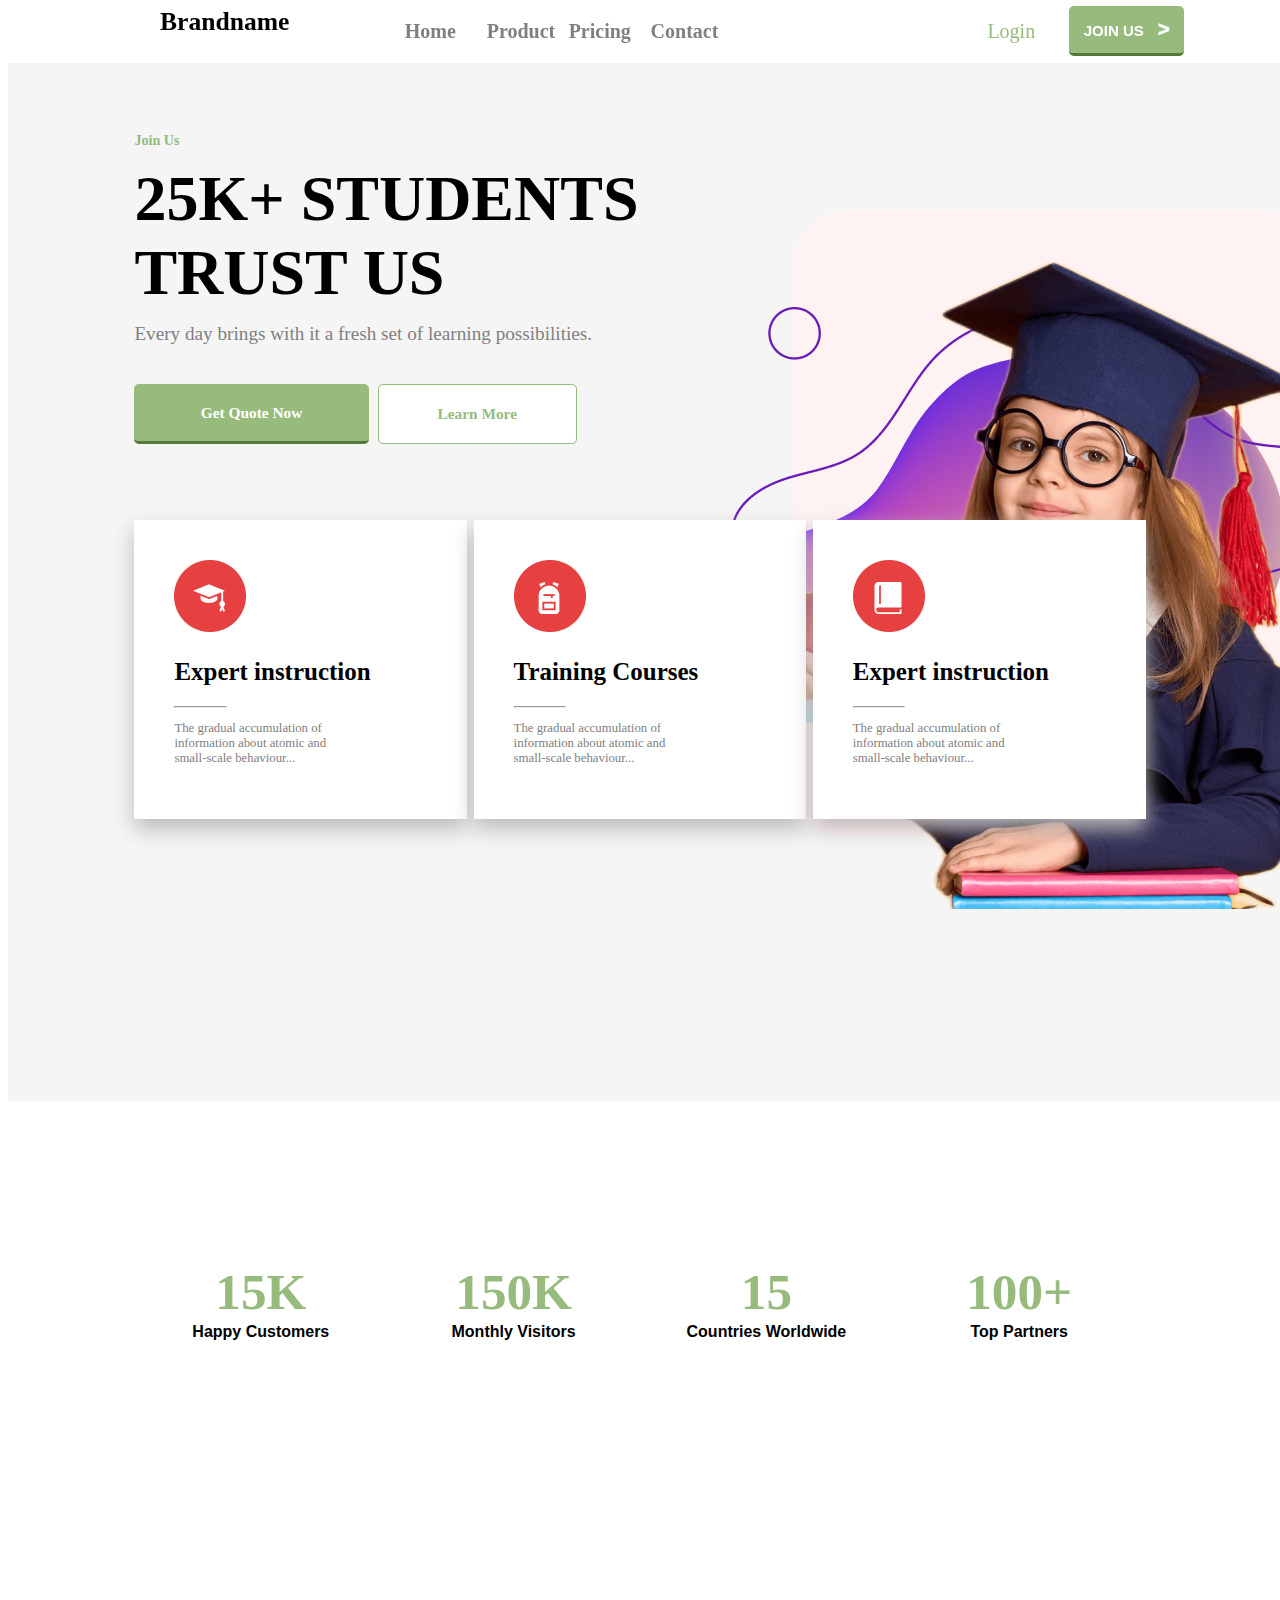
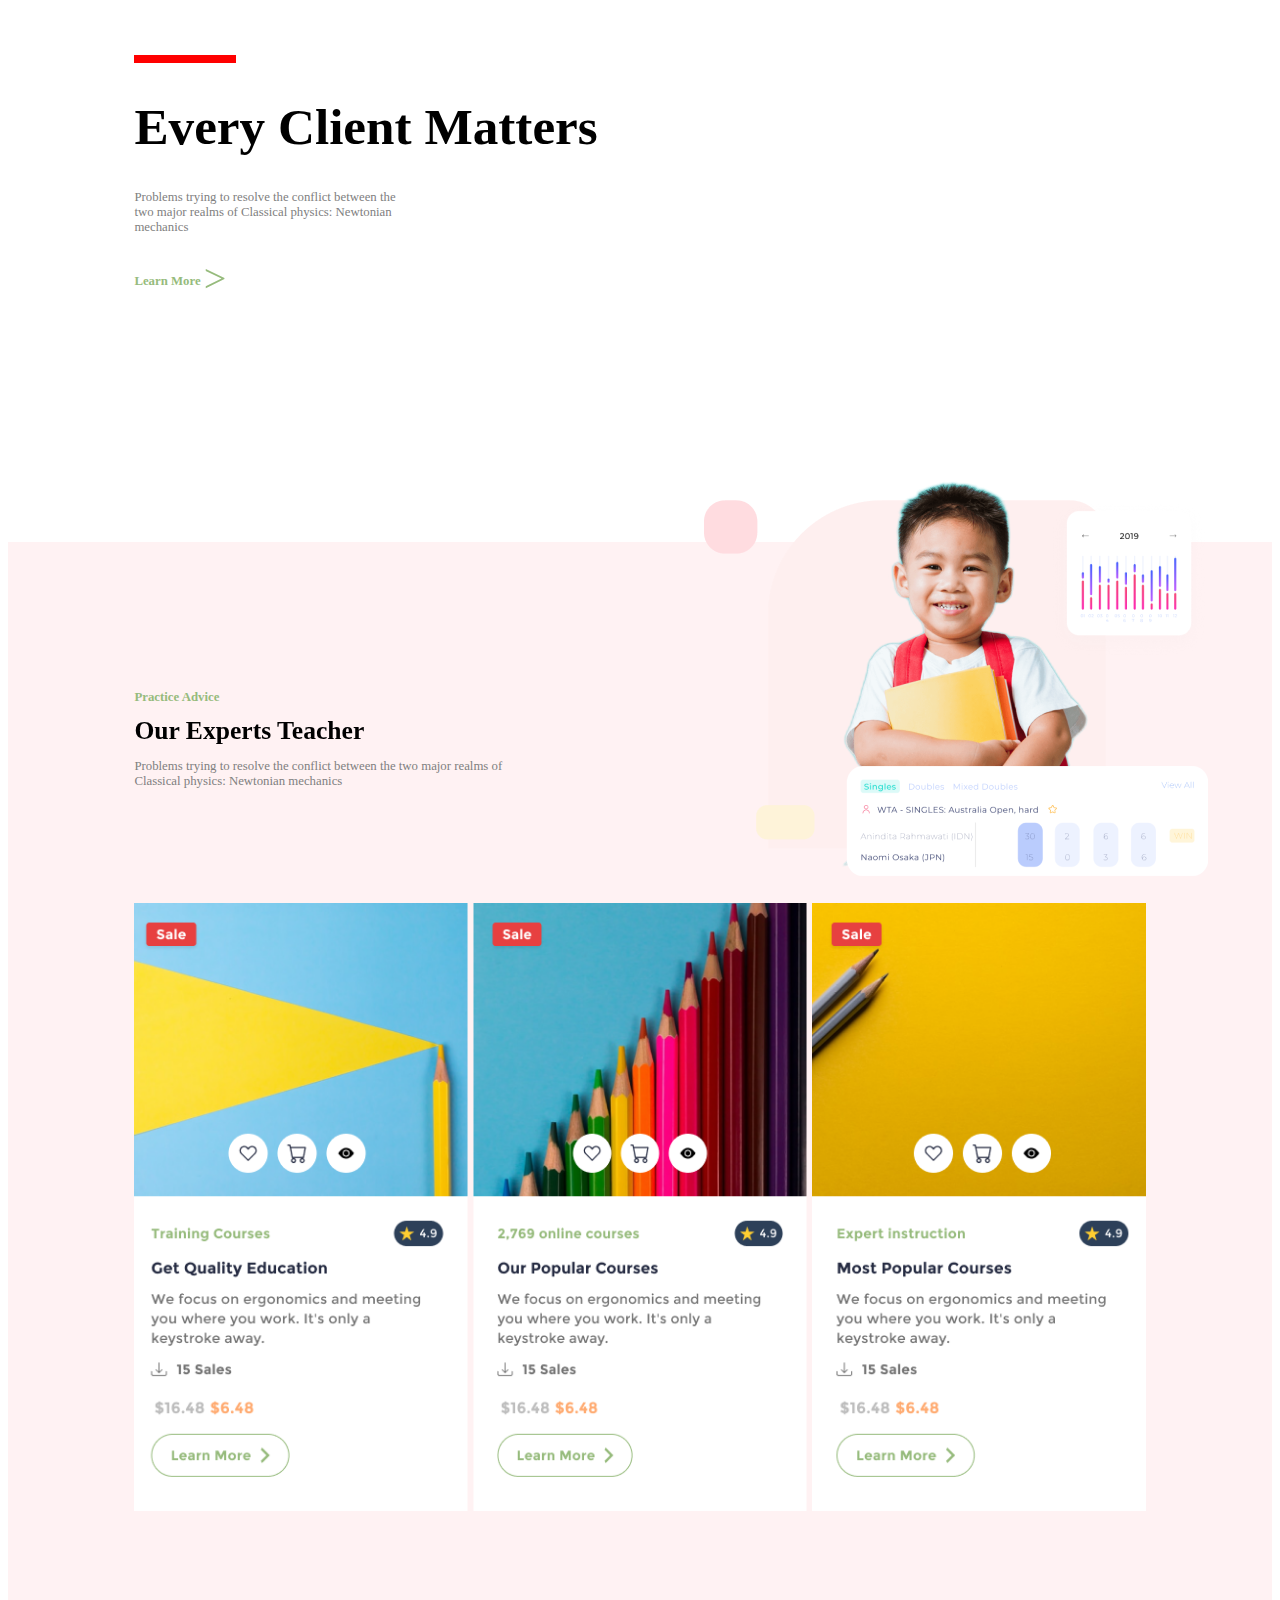
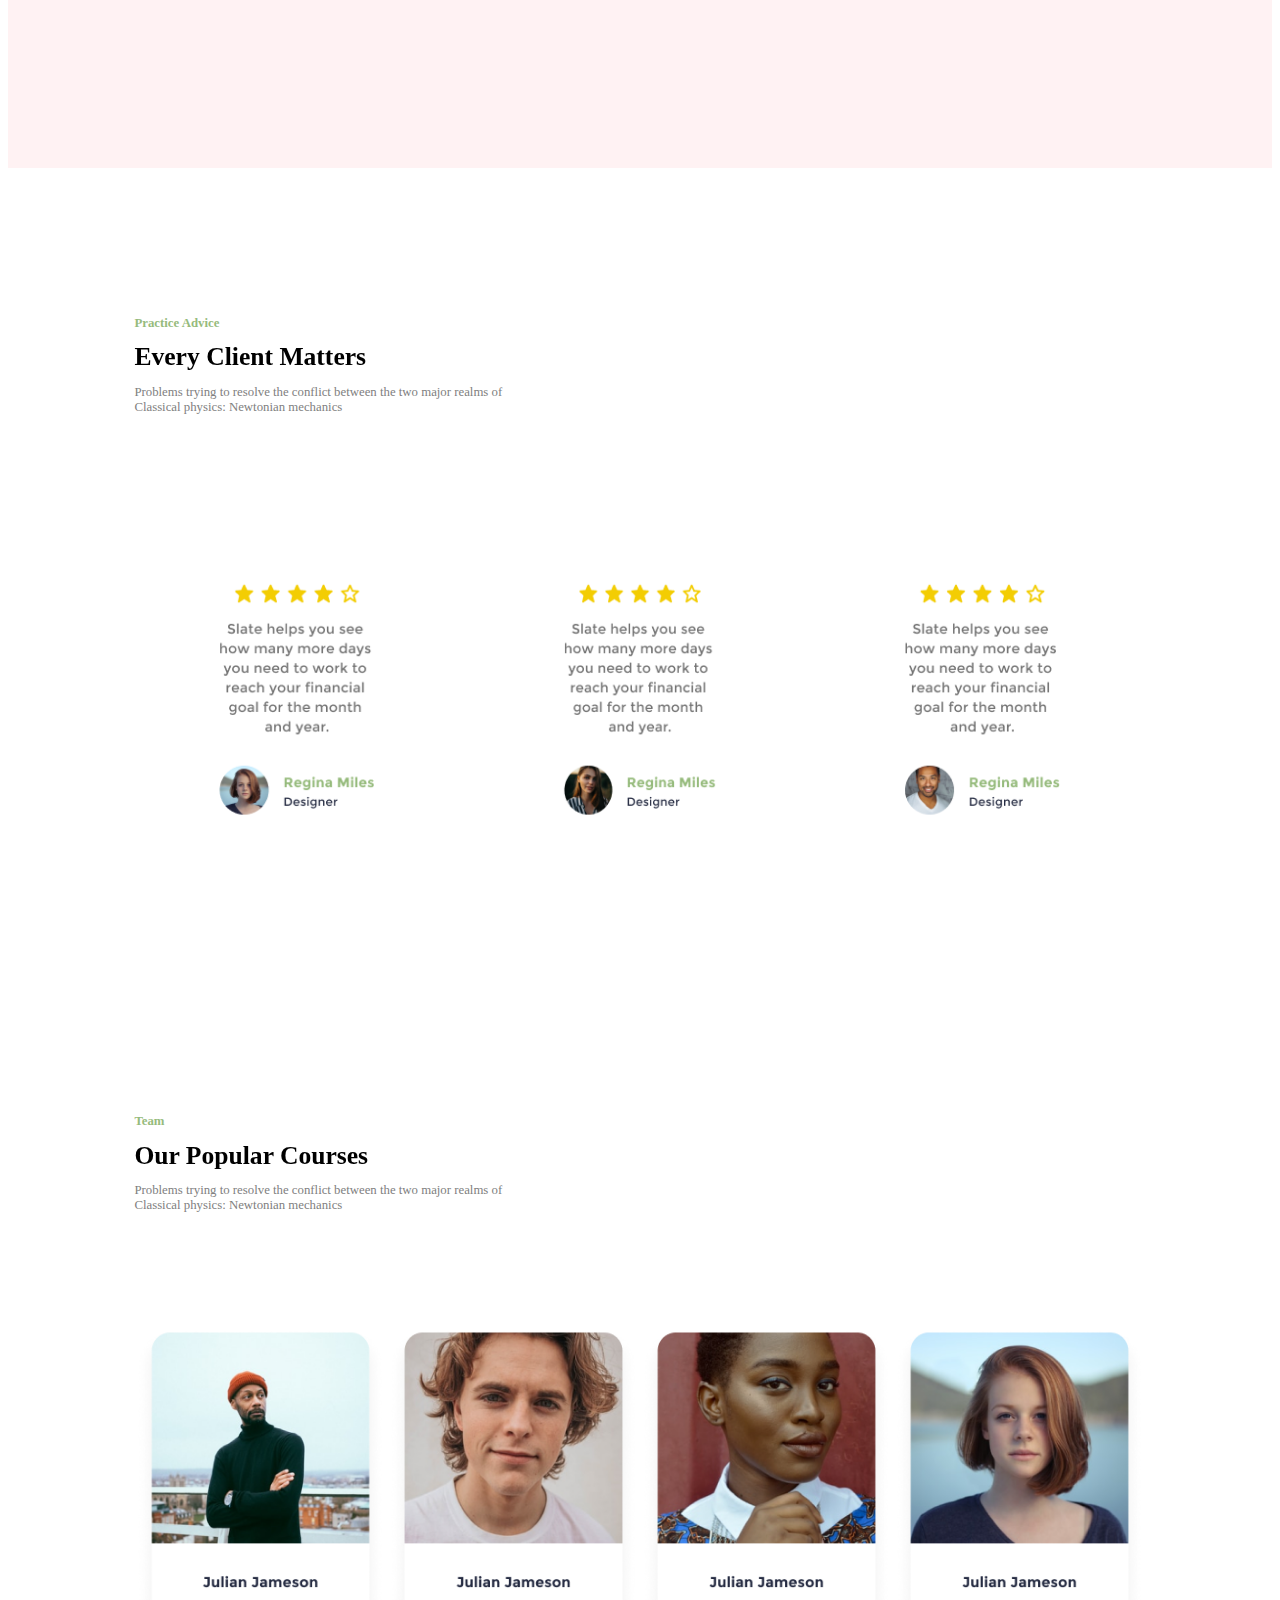
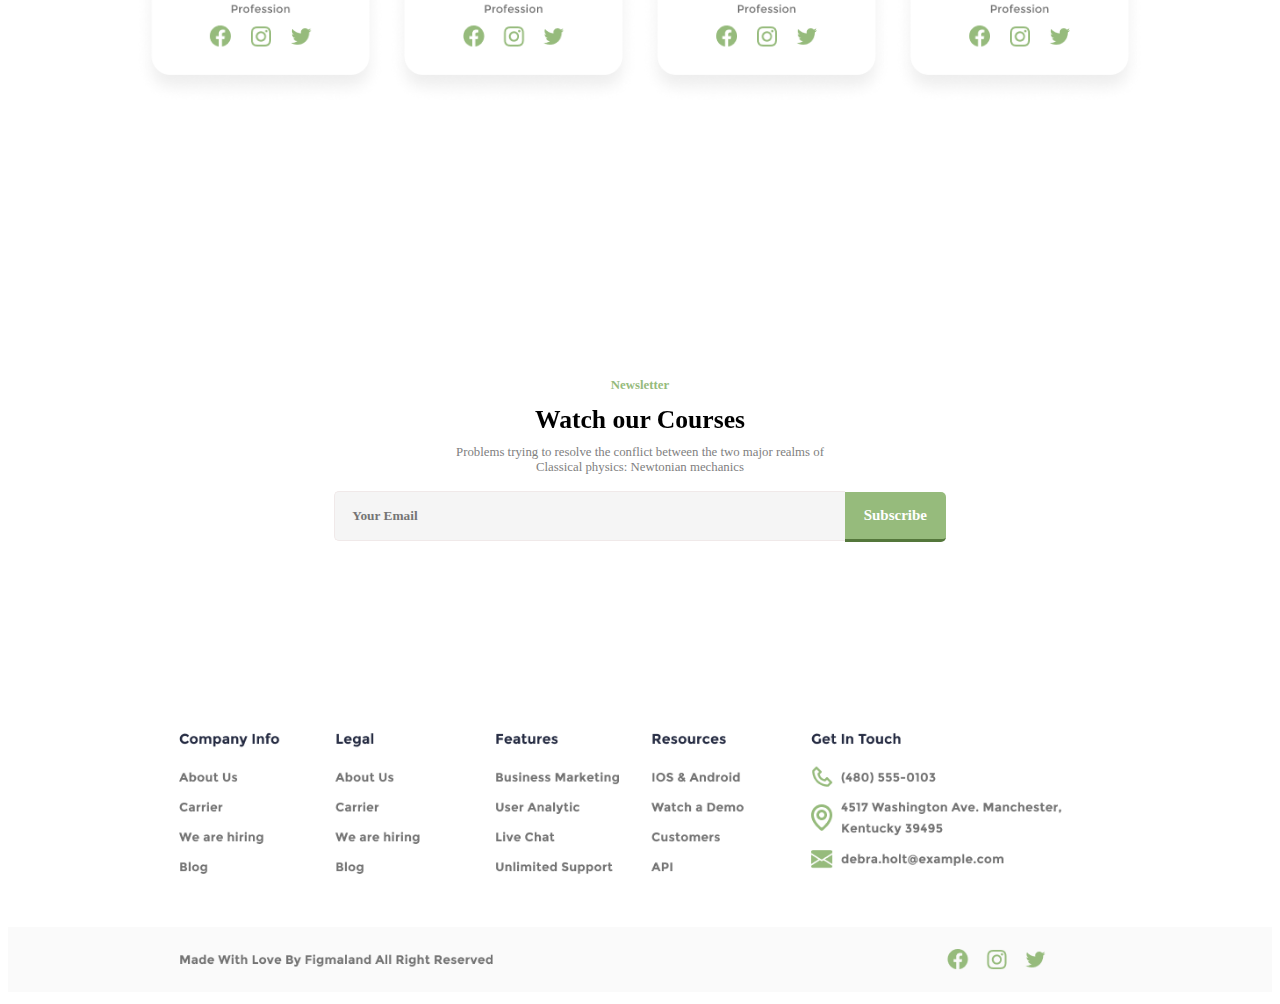
<file: website/index.html>
<!DOCTYPE html>
<html lang="en">
<head>
    <meta charset="UTF-8">
    <meta http-equiv="X-UA-Compatible" content="IE=edge">
    <meta name="viewport" content="width=device-width, initial-scale=1.0">
    <title>Brandname</title>
    <link rel="stylesheet" href="./style.css">
</head>
<body>
    <header>
        <h1 id="hh">Brandname</h1>
        <nav class="hnav">
            <ul id="hul1">
                <li class="hli"><a id="linkz" href="">Home</a></li>
                <li class="hli"><a id="linkz" href="">Product</a></li>
                <li class="hli"><a id="linkz" href="">Pricing</a></li>
                <li class="hli"><a id="linkz" href="">Contact</a></li>
            </ul>
            <ul id="hul2">
                <li id="a" class="hli"><a id="link" href="">Login</a></li>
                <li id="uli" class="hli"><button id="hbtn"><a class="a" href="">JOIN US <span class="ulspan">></span></a></button></li>
            </ul>
        </nav>
    </header>
    <section class="section1">
        <a class="s1l1" href="">Join Us</a>
        <h1 class="s1h1">25K+ STUDENTS TRUST US</h1>
        <p class="s1p1">Every day brings with it a fresh set of learning possibilities.</p>
        <p class="s1p2"><button class="s1b1"><a class="s1l2" href="">Get Quote Now</a></button> <button class="s1b2"><a class="s1l3" href="">Learn More</a></button></p>
        <img class="s1img1" src="./website images/backgroud for image.png" alt="">
        <img class="s1img2" src="./website images/gradient mesh.png" alt="">
        <img class="s1img3" src="./website images/gradient mesh stroke.png" alt="">
        <img class="s1img4" src="./website images/gradient circle.png" alt="">
        <img class="s1img5" src="./website images/backgrounnd image.png" alt="">
        <article class="s1a1">
            <div class="div1">
                <img src="./website images/circle sec-.png" alt="">
                <h2>Expert instruction</h2>
                <hr class="s1hr">
                <p class="s1pp">The gradual accumulation of information about atomic and small-scale behaviour...</p>
            </div>
            <div class="div1">
                <img src="./website images/circle sec-(1).png" alt="">
                <h2>Training Courses</h2>
                <hr class="s1hr">
                <p class="s1pp">The gradual accumulation of information about atomic and small-scale behaviour...</p>
            </div>
            <div class="div1">
                <img src="./website images/circle sec-(2).png" alt="">
                <h2>Expert instruction</h2>
                <hr class="s1hr">
                <p class="s1pp">The gradual accumulation of information about atomic and small-scale behaviour...</p>
            </div>
        </article> 
    </section>
    <section class="section2">
        <span class="s2span">
            <h1 class="s2h1">15K</h1>
            <p class="s2p">Happy Customers</p>
        </span>
        <span class="s2span">
            <h1 class="s2h1">150K</h1>
            <p class="s2p">Monthly Visitors</p>
        </span>
        <span class="s2span">
            <h1 class="s2h1">15</h1>
            <p class="s2p">Countries Worldwide</p>
        </span>
        <span class="s2span">
            <h1 class="s2h1">100+</h1>
            <p class="s2p">Top Partners</p>
        </span>
    </section>
    <section class="section3">
        <hr class="s3hr">
        <h1 style="position: sticky; top: 33px;">Every Client Matters</h1>
        <p class="s3p">Problems trying to resolve the conflict between the two major realms of Classical physics: Newtonian mechanics</p>
        <a class="s3l" href="">Learn More <span class="s3span">></span></a>
        <img class="s3img" src="./website images/section3.png" alt="">
    </section>
    <section class="section4">
        <h5 class="s4h5">Practice Advice</h5>
        <h1 class="s4h1" style="position: sticky; top: 35px;">Our Experts Teacher</h1>
        <p class="s4p">Problems trying to resolve the conflict between the two major realms of Classical physics: Newtonian mechanics</p>
        <article class="s4a">
            <img class="s4img" src="./website images/Product card.png" alt=""><img class="s4img" src="./website images/Product card (2).png" alt=""><img class="s4img" src="./website images/Product card (3).png" alt="">
        </article>
    </section>
    <section class="section5">
        <h5 class="s5h5">Practice Advice</h5>
        <h1 class="s5h1" style="position: sticky; top: 35px;">Every Client Matters</h1>
        <p class="s5p">Problems trying to resolve the conflict between the two major realms of Classical physics: Newtonian mechanics</p>
        <article class="s5a">
            <img class="s5img" src="./website images/Testimonials card.png" alt=""><img class="s5img" src="./website images/Testimonials card (2).png" alt=""><img class="s5img" src="./website images/Testimonials card (3).png" alt="">
        </article>
    </section>
    <section class="section6">
        <h5 class="s6h5">Team</h5>
        <h1 class="s6h1" style="position: sticky; top: 35px;">Our Popular Courses</h1>
        <p class="s6p">Problems trying to resolve the conflict between the two major realms of Classical physics: Newtonian mechanics</p>
        <article class="s6a">
            <img class="s6img" src="./website images/User card.png" alt=""><img class="s6img" src="./website images/User card (2).png" alt=""><img class="s6img" src="./website images/User card (3).png" alt=""><img class="s6img" src="./website images/User card (4).png" alt="">
        </article>
    </section>
    <section class="section7">
        <h5 class="s7h5">Newsletter</h5>
        <h1 class="s7h1" style="position: sticky; top: 35px;">Watch our Courses</h1>
        <p class="s7p">Problems trying to resolve the conflict between the two major realms of Classical physics: Newtonian mechanics</p>
        <p class="s7div">
            <input type="email" class="s7inp" placeholder="Your Email" ><button class="s7b">Subscribe</button>
        </p>
    </section>
    <footer>
        <img class="fimg" src="./website images/div.png" alt="">
        <img class="fimg" src="./website images/div(1).png" alt="">
    </footer>
</body>
</html>
</file>
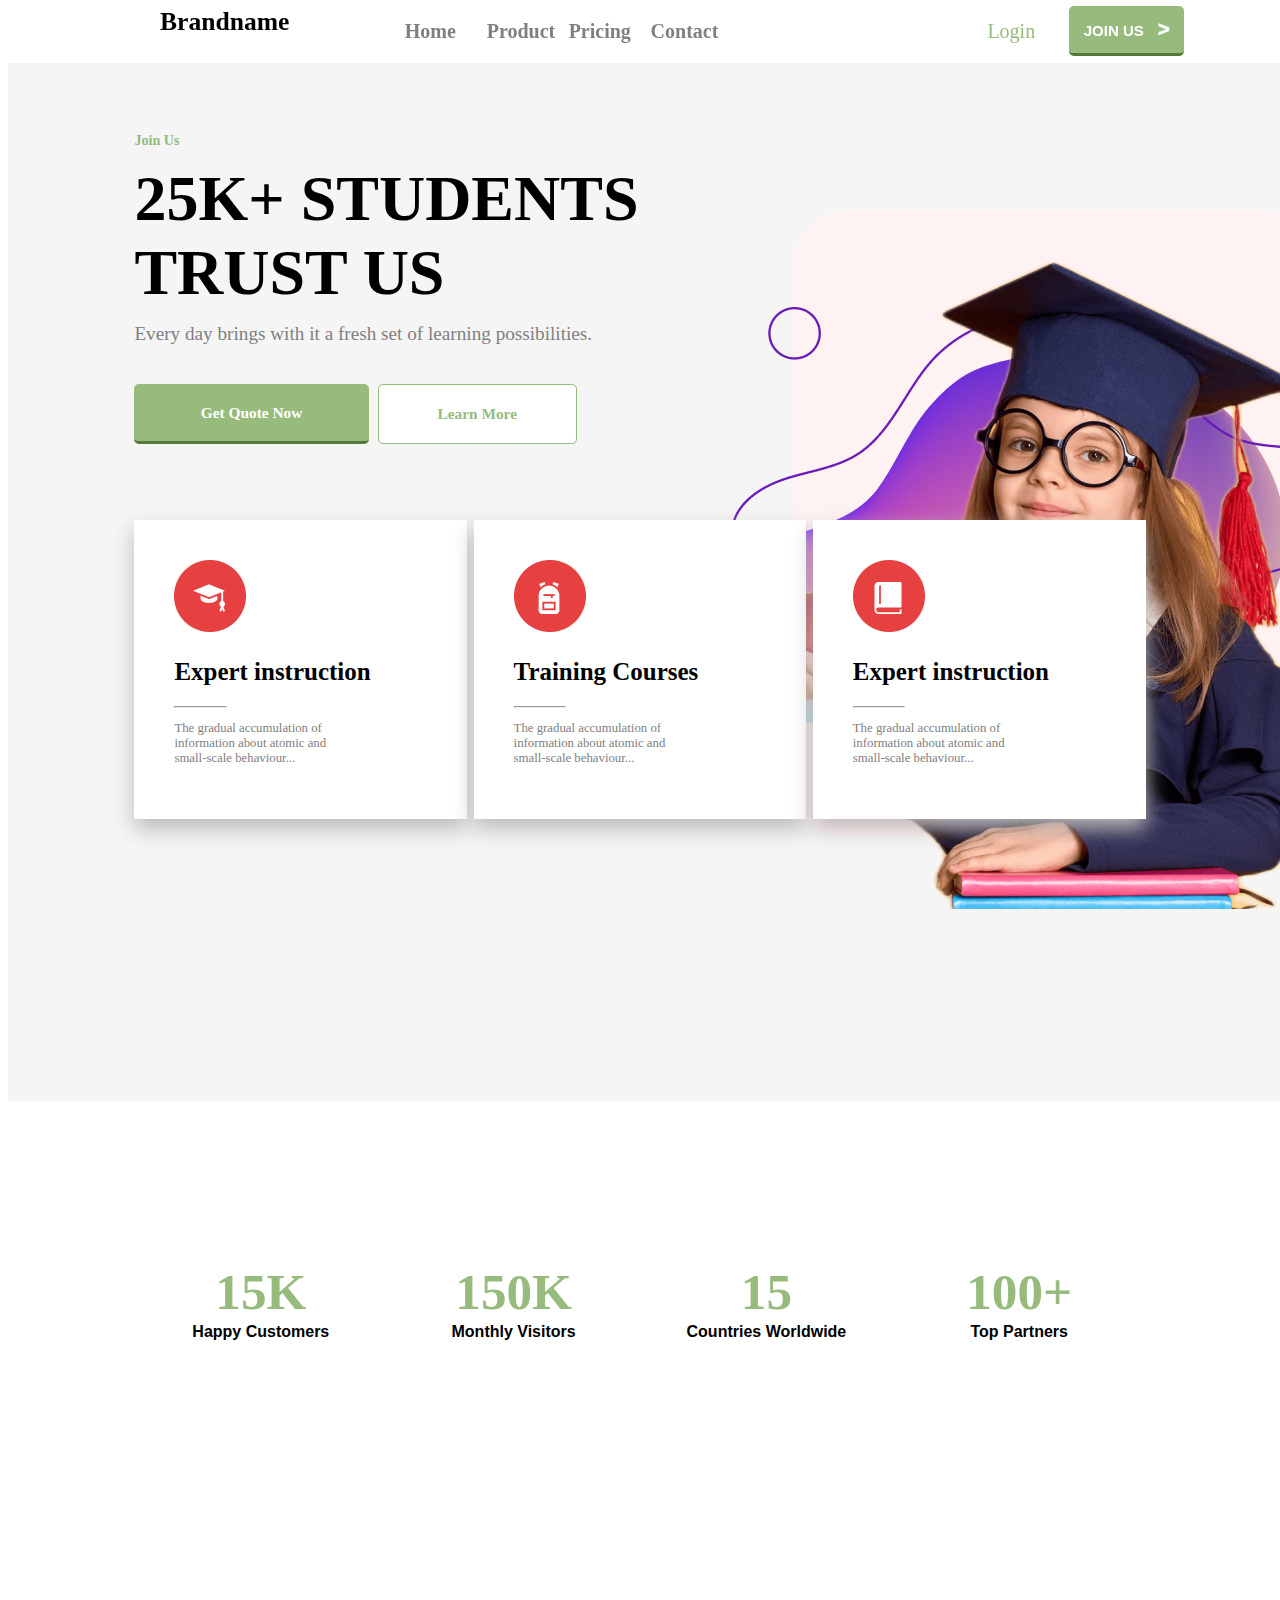
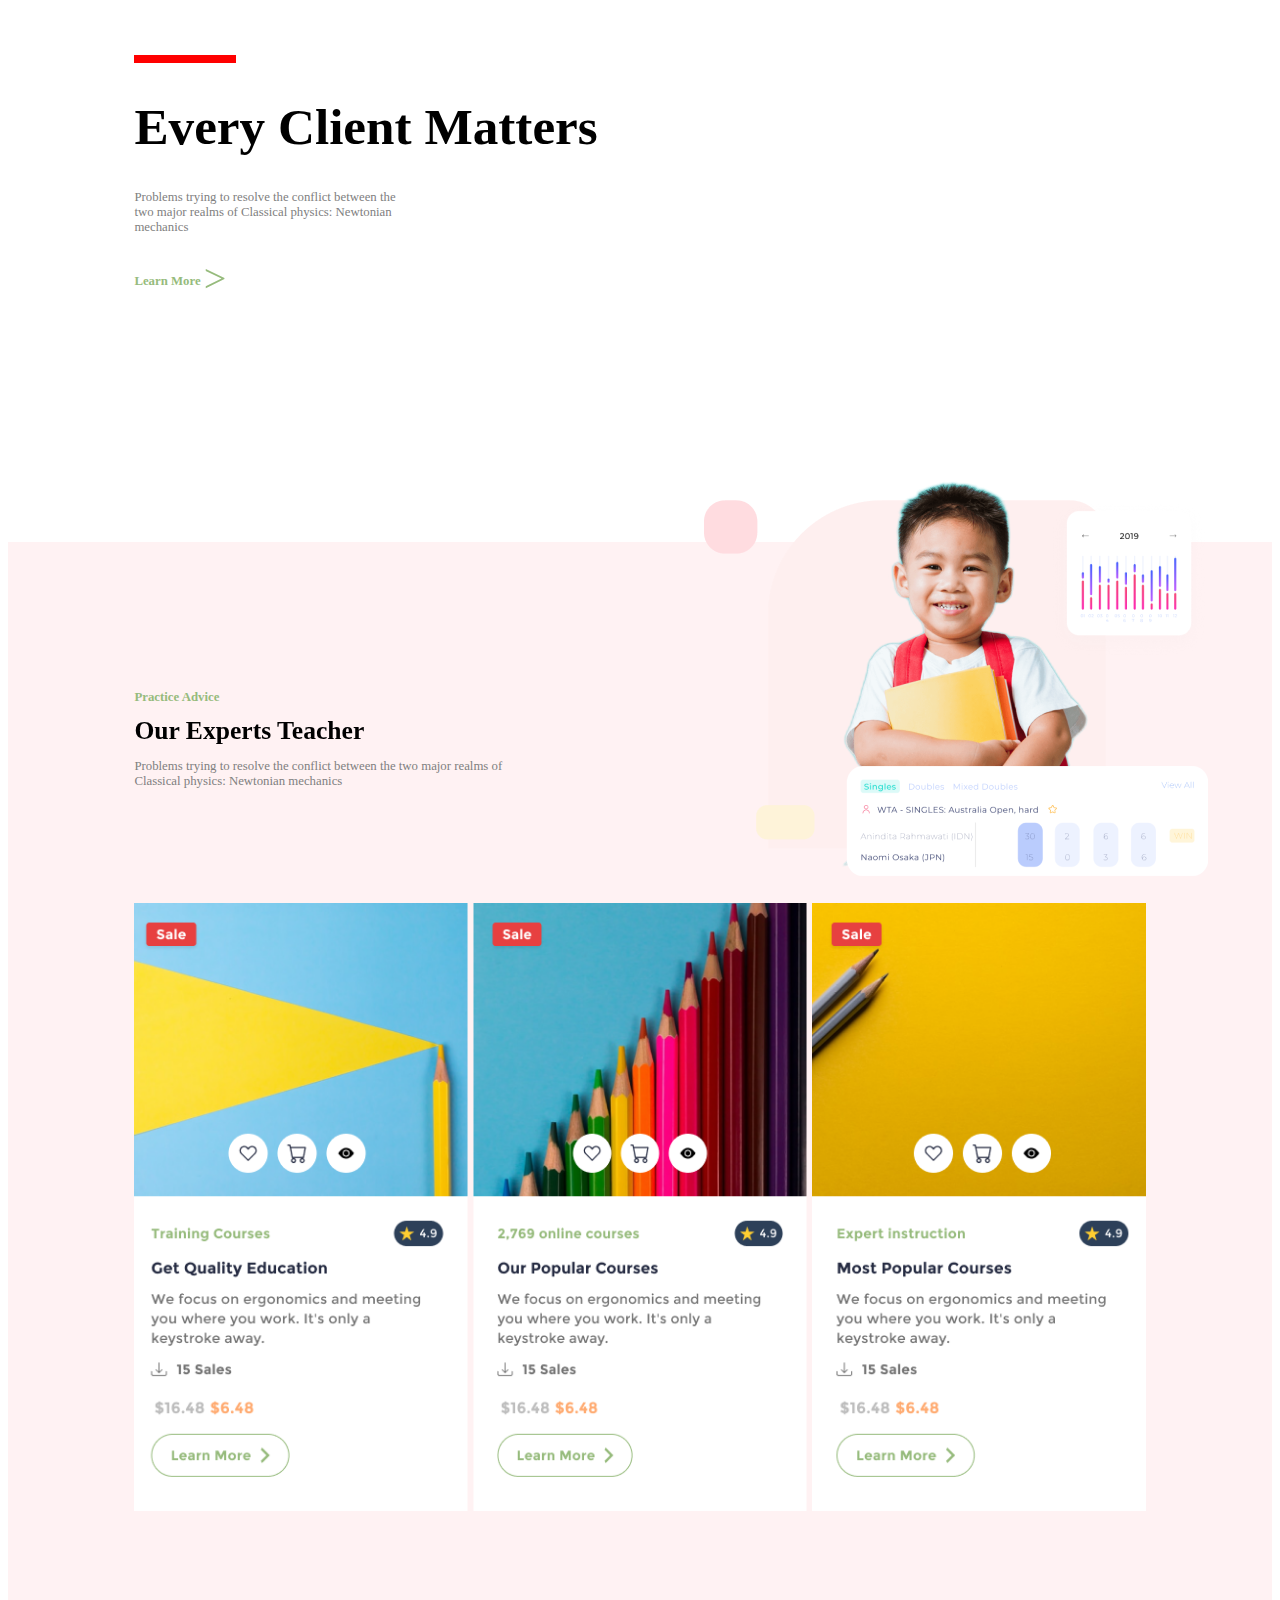
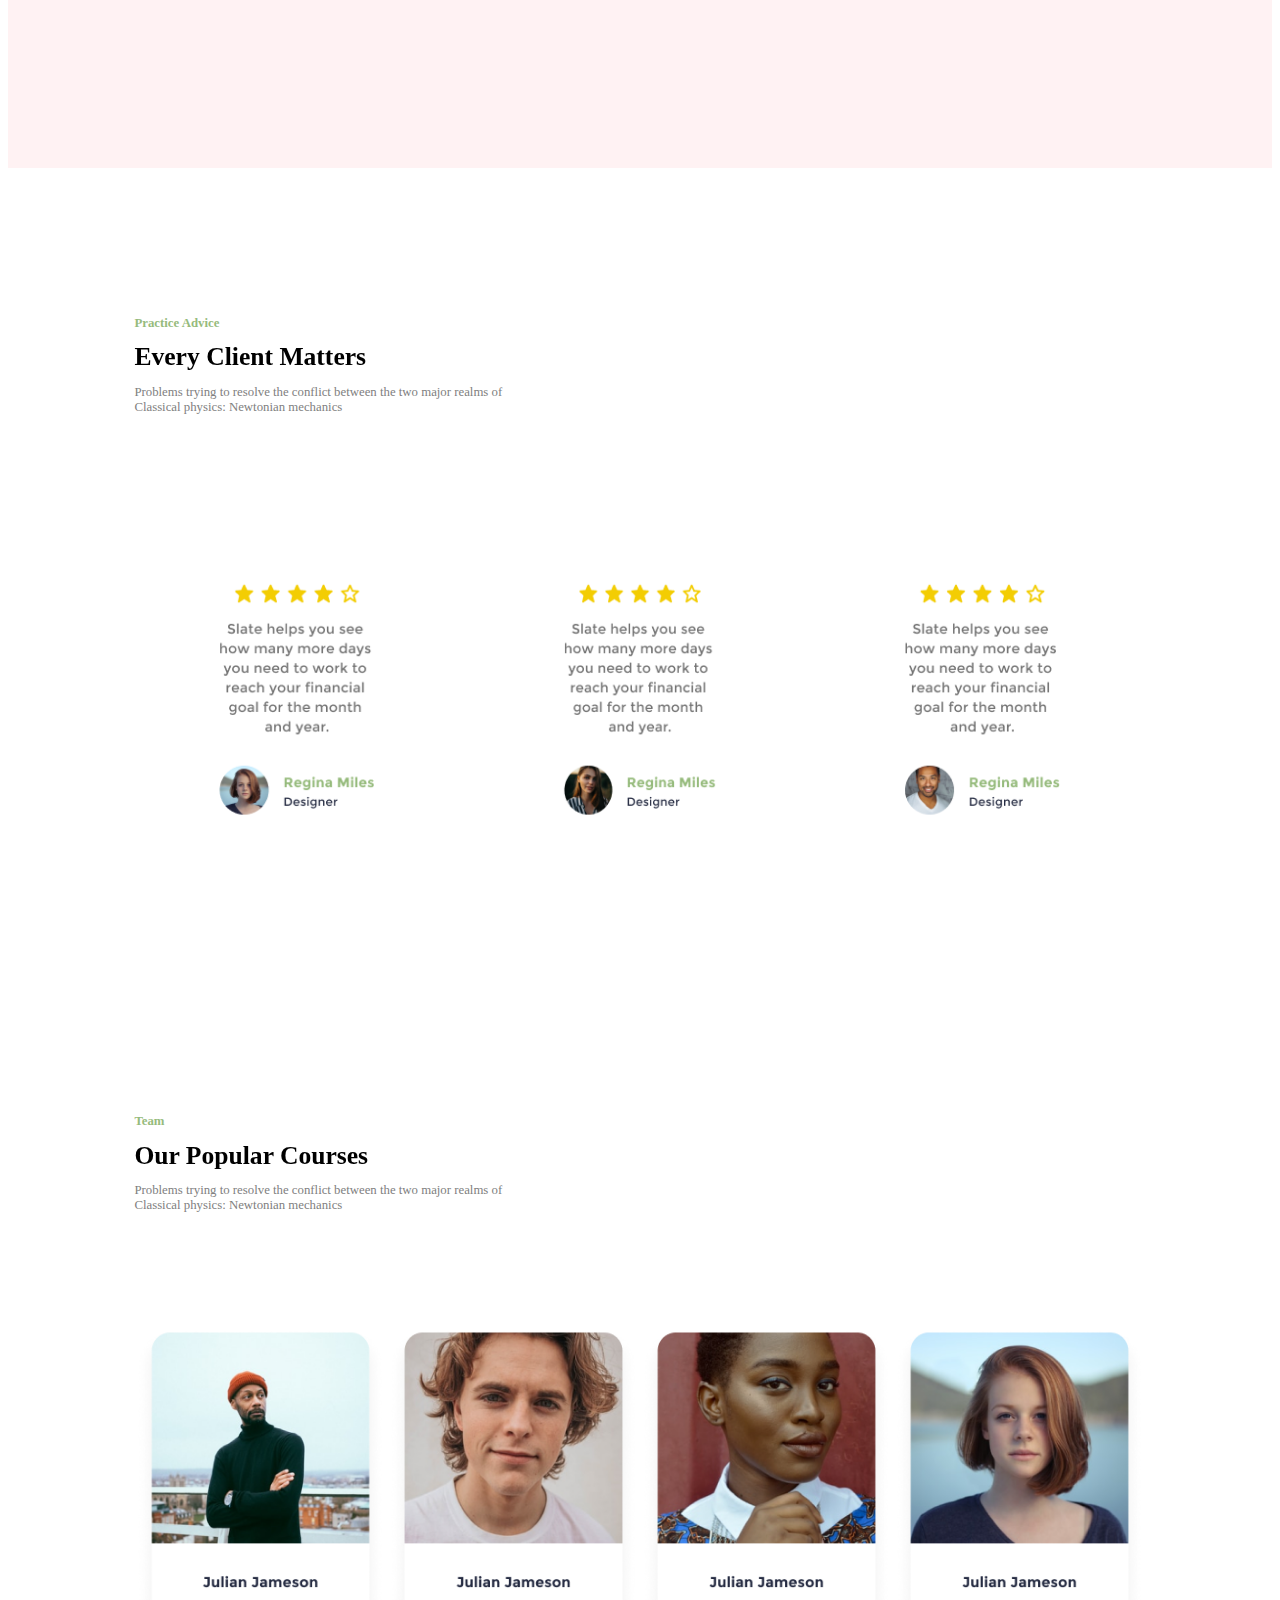
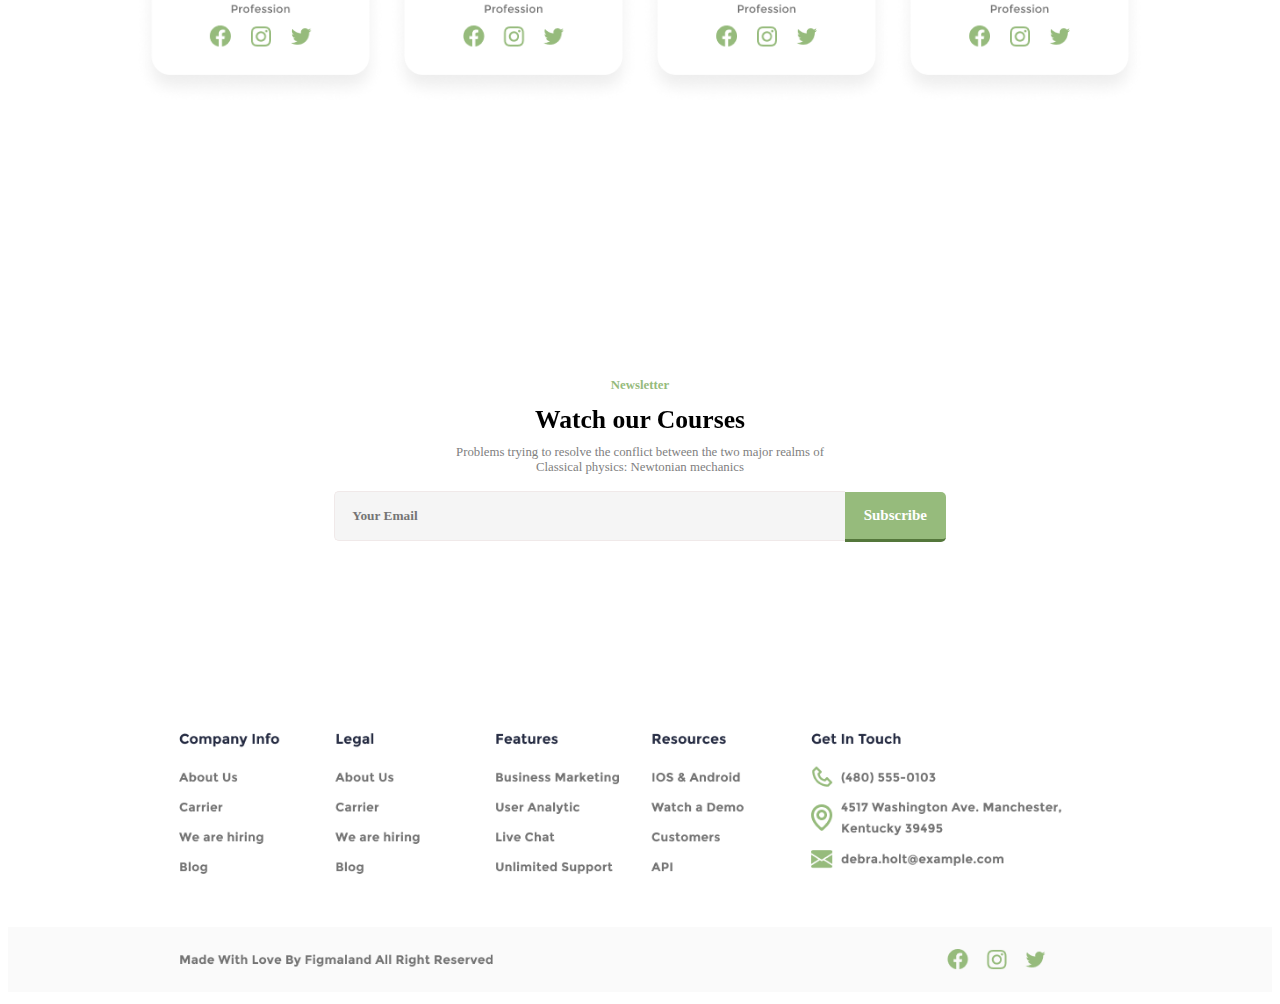
<file: website/website.html>
<!DOCTYPE html>
<html lang="en">
<head>
    <meta charset="UTF-8">
    <meta http-equiv="X-UA-Compatible" content="IE=edge">
    <meta name="viewport" content="width=device-width, initial-scale=1.0">
    <title>Brandname</title>
    <link rel="stylesheet" href="./website.css">
</head>
<body>
    <header>
        <h1 id="hh">Brandname</h1>
        <nav class="hnav">
            <ul id="hul1">
                <li class="hli"><a id="linkz" href="">Home</a></li>
                <li class="hli"><a id="linkz" href="">Product</a></li>
                <li class="hli"><a id="linkz" href="">Pricing</a></li>
                <li class="hli"><a id="linkz" href="">Contact</a></li>
            </ul>
            <ul id="hul2">
                <li id="a" class="hli"><a id="link" href="">Login</a></li>
                <li id="uli" class="hli"><button id="hbtn"><a class="a" href="">JOIN US <span class="ulspan">></span></a></button></li>
            </ul>
        </nav>
    </header>
    <section class="section1">
        <a class="s1l1" href="">Join Us</a>
        <h1 class="s1h1">25K+ STUDENTS TRUST US</h1>
        <p class="s1p1">Every day brings with it a fresh set of learning possibilities.</p>
        <p class="s1p2"><button class="s1b1"><a class="s1l2" href="">Get Quote Now</a></button> <button class="s1b2"><a class="s1l3" href="">Learn More</a></button></p>
        <img class="s1img1" src="./website images/backgroud for image.png" alt="">
        <img class="s1img2" src="./website images/gradient mesh.png" alt="">
        <img class="s1img3" src="./website images/gradient mesh stroke.png" alt="">
        <img class="s1img4" src="./website images/gradient circle.png" alt="">
        <img class="s1img5" src="./website images/backgrounnd image.png" alt="">
        <article class="s1a1">
            <div class="div1">
                <img src="./website images/circle sec-.png" alt="">
                <h2>Expert instruction</h2>
                <hr class="s1hr">
                <p class="s1pp">The gradual accumulation of information about atomic and small-scale behaviour...</p>
            </div>
            <div class="div1">
                <img src="./website images/circle sec-(1).png" alt="">
                <h2>Training Courses</h2>
                <hr class="s1hr">
                <p class="s1pp">The gradual accumulation of information about atomic and small-scale behaviour...</p>
            </div>
            <div class="div1">
                <img src="./website images/circle sec-(2).png" alt="">
                <h2>Expert instruction</h2>
                <hr class="s1hr">
                <p class="s1pp">The gradual accumulation of information about atomic and small-scale behaviour...</p>
            </div>
        </article> 
    </section>
    <section class="section2">
        <span class="s2span">
            <h1 class="s2h1">15K</h1>
            <p class="s2p">Happy Customers</p>
        </span>
        <span class="s2span">
            <h1 class="s2h1">150K</h1>
            <p class="s2p">Monthly Visitors</p>
        </span>
        <span class="s2span">
            <h1 class="s2h1">15</h1>
            <p class="s2p">Countries Worldwide</p>
        </span>
        <span class="s2span">
            <h1 class="s2h1">100+</h1>
            <p class="s2p">Top Partners</p>
        </span>
    </section>
    <section class="section3">
        <hr class="s3hr">
        <h1 style="position: sticky; top: 33px;">Every Client Matters</h1>
        <p class="s3p">Problems trying to resolve the conflict between the two major realms of Classical physics: Newtonian mechanics</p>
        <a class="s3l" href="">Learn More <span class="s3span">></span></a>
        <img class="s3img" src="./website images/section3.png" alt="">
    </section>
    <section class="section4">
        <h5 class="s4h5">Practice Advice</h5>
        <h1 class="s4h1" style="position: sticky; top: 35px;">Our Experts Teacher</h1>
        <p class="s4p">Problems trying to resolve the conflict between the two major realms of Classical physics: Newtonian mechanics</p>
        <article class="s4a">
            <img class="s4img" src="./website images/Product card.png" alt=""><img class="s4img" src="./website images/Product card (2).png" alt=""><img class="s4img" src="./website images/Product card (3).png" alt="">
        </article>
    </section>
    <section class="section5">
        <h5 class="s5h5">Practice Advice</h5>
        <h1 class="s5h1" style="position: sticky; top: 35px;">Every Client Matters</h1>
        <p class="s5p">Problems trying to resolve the conflict between the two major realms of Classical physics: Newtonian mechanics</p>
        <article class="s5a">
            <img class="s5img" src="./website images/Testimonials card.png" alt=""><img class="s5img" src="./website images/Testimonials card (2).png" alt=""><img class="s5img" src="./website images/Testimonials card (3).png" alt="">
        </article>
    </section>
    <section class="section6">
        <h5 class="s6h5">Team</h5>
        <h1 class="s6h1" style="position: sticky; top: 35px;">Our Popular Courses</h1>
        <p class="s6p">Problems trying to resolve the conflict between the two major realms of Classical physics: Newtonian mechanics</p>
        <article class="s6a">
            <img class="s6img" src="./website images/User card.png" alt=""><img class="s6img" src="./website images/User card (2).png" alt=""><img class="s6img" src="./website images/User card (3).png" alt=""><img class="s6img" src="./website images/User card (4).png" alt="">
        </article>
    </section>
    <section class="section7">
        <h5 class="s7h5">Newsletter</h5>
        <h1 class="s7h1" style="position: sticky; top: 35px;">Watch our Courses</h1>
        <p class="s7p">Problems trying to resolve the conflict between the two major realms of Classical physics: Newtonian mechanics</p>
        <p class="s7div">
            <input type="email" class="s7inp" placeholder="Your Email" ><button class="s7b">Subscribe</button>
        </p>
    </section>
    <footer>
        <img class="fimg" src="./website images/div.png" alt="">
        <img class="fimg" src="./website images/div(1).png" alt="">
    </footer>
</body>
</html>
</file>
<file: website/style.css>
body{
    background-color: white;
}

/*BEGINNING OF HEADER*/

header{
    display: flex;
    width: 80%;
    margin: auto;
    border-radius: 10px;
    position: fixed;
    z-index: 10;
    top: -10px;
    left: 160px;
}

#hh{
    width: 20%;
    font-family:'Segoe UI';
    font-size: 2vw;

}

.hnav{
    display: flex;
    width: 80%;
    justify-content: space-between;
}


.hli{
    list-style: none;
    font-size: 20px;
    width: 100%;
    
}


#hul1{
    align-items: center;
    width: 40%;
    justify-content: space-between;
    display: flex;
    font-family:'Segoe UI';
}
a{
    text-decoration: none;
    
}

.a{
    color: white;
}

#hul2{
    align-items: center;
    width: 20%;
    justify-content: space-between;
    display: flex;
    font-family:'Segoe UI';

}
#hbtn{
    width: 100%;
    height: 50px;
    font-size: 15px;
    background-color: #96bb7c;
    border-radius: 5px;
    border: none;
    border-bottom: 3px solid #54773b;
    font-weight: bold;
    
}
#a{
    width: 30%;
    position: relative;
    right: 20%;
}

#uli{
    width: 70%;
    height: 50px;
}

#link{
    color: #96bb7c;
}
#linkz{
    color: gray;
    font-weight: 600;
}
.ulspan{
    font-weight: 1000;
    font-size: 20px;
    padding-left: 10px;
}

/*ENDING OF HEADER*/

/*BEGINING OF SECTION 1*/

.section1{
    width: 100%;
    margin: auto;
    height: 1000px;
    background-color: whitesmoke;
    margin-top: 5%;
    padding-top: 3%;
    padding-left: 10%;
    padding-right: 10%;
}
.s1l1{
    color: #96bb7c;
    font-weight: bold;
    font-family: Verdana;
    position: relative;
    font-size: 1.1vw;
    top: 30px;
}
.s1h1{
    font-size: 5vw;
    font-family: 'Trebuchet MS';
    width: 40%;
}
.s1p1{
    color: gray;
    font-size: 1.5vw;
    font-family: Verdana;
    position: relative;
    bottom: 30px;
    width: 40%;
}
.s1p2{
    position: relative;
    bottom: 10px;
    width: 35%;
    height: 60px;
    display: flex;
    justify-content: space-between;
}
.s1b1{
    width: 53%;
    background-color: #96bb7c;
    border-radius: 5px;
    border: none;
    border-bottom: 3px solid #54773b;
}
.s1b2{
    width: 45%;
    background-color: white;
    border-radius: 5px;
    border: 1px solid #96bb7c;

}
.s1l2{
    font-family:'Segoe UI';
    font-weight: bold;
    font-size: 1.2vw;
    color: white;
}
.s1l3{
    font-family:'Segoe UI';
    font-weight: bold;
    font-size: 20px;
    color: #96bb7c;
    font-size: 1.2vw;

}

.s1a1{
    display: flex;
    width: 80%;
    margin: auto;
    justify-content: space-between;
    margin-right: 20%;
}
.div1{
    width: 25%;
    padding: 40px;
    background-color: #fff;
    position: relative;
    top: 50px;
    box-shadow: 0px 10px 20px 0px rgb(190, 186, 186);
    font-family: Segoe UI;
    font-size: 1.3vw;
}
.s1hr{
    color: red;
    width: 20%;
    margin: initial;
}
.s1pp{
    color: gray;
    font-size: 1vw;
    width: 70%;

}
.s1img1{
    position: absolute;
    left: 62%;
    bottom: 7%;
}
.s1img2{
    position: absolute;
    left: 56%;
    bottom: 19%;
}
.s1img3{
    position: absolute;
    left: 57%;
    bottom: 16%;
}
.s1img4{
    position: absolute;
    left: 60%;
    bottom: 60%;
}
.s1img5{
    position: absolute;
    left: 56%;
    bottom: -1%;
}

/*ENDING OF SECTION 1*/

/*BEGINING OF SECTION 2*/

.section2{
    width: 80%;
    margin: auto;
    display: flex;
    justify-content: space-evenly;
    text-align: center;
    padding-top: 10%;

}
.s2span{
    width: 25%;
}
.s2h1{
    color: #96bb7c;
    font-size: 4vw;
    font-family: segoe UI;

}
.s2p{
    font-weight: bold;
    font-family: sans-serif;
    position: relative;
    bottom: 20%;
}

/*ENDING OF SECTION 2*/

/*BEGINING OF SECTION 3*/

.section3{
    width: 40%;
    margin: auto;
    margin-left: 10%;
    font-family: Segoe UI;
    font-size: 2vw;
    padding-top: 20%;
    height: 500px;
}
.s3hr{
    width: 20%;
    margin-left: initial;
    background-color: rgb(255, 0, 0);
    height: 8px;
    border: none;
}
.s3p{
    font-size: 1vw;
    color: gray;
    width: 55%;
}
.s3l{
    font-size: 1vw;
    color: #96bb7c;
    font-weight: 600;
}
.s3span{
    font-weight: 100;
    font-size: 40px;
    position: relative;
    top: 7px;
}
.s3img{
    position: absolute;
    top: 228%;
    left: 55%;

}
/*ENDING OF SECTION 3*/

/*BEGINING OF SECTION 4*/

.section4{
    background-color: #FFF2F3;
    padding: 0 10%;
    padding-top: 10%;
    height: 1100px;
}
.s4h5{
    color: #96bb7c;
    font-family: segoe UI;
    font-size: 1vw;
}
.s4h1{
    font-family: segoe UI;
    font-size: 2vw;
    margin-bottom: 1%;
    margin-top: -1%;
}
.s4p{
    font-family: segoe UI;
    font-size: 1vw;
    width: 40%;
    color: gray;
}
.s4a{
    display: flex;
    justify-content: space-between;
    padding-top: 10%;
    
}
.s4img{
    width: 33%;
}

/*ENDING OF SECTION 4*/

/*BEGINING OF SECTION 5*/

.section5{
    padding: 0 10%;
    padding-top: 10%;
}
.s5h5{
    color: #96bb7c;
    font-family: segoe UI;
    font-size: 1vw;
}
.s5h1{
    font-family: segoe UI;
    font-size: 2vw;
    margin-bottom: 1%;
    margin-top: -1%;
}
.s5p{
    font-family: segoe UI;
    font-size: 1vw;
    width: 40%;
    color: gray;
}
.s5a{
    display: flex;
    justify-content: space-between;
    padding-top: 10%;
}
.s5img{
    width: 33%;
}

/*ENDING OF SECTION 5*/

/*BEGINING OF SECTION 6*/

.section6{
    padding: 0 10%;
    padding-top: 20%;
}
.s6h5{
    color: #96bb7c;
    font-family: segoe UI;
    font-size: 1vw;
}
.s6h1{
    font-family: segoe UI;
    font-size: 2vw;
    margin-bottom: 1%;
    margin-top: -1%;
}
.s6p{
    font-family: segoe UI;
    font-size: 1vw;
    width: 40%;
    color: gray;
}
.s6a{
    display: flex;
    justify-content: space-between;
    padding-top: 10%;
}
.s6img{
    width: 25%;
}

/*ENDING OF SECTION 6*/

/*BEGINING OF SECTION 7*/

.section7{
    padding: 0 10%;
    padding-top: 20%;
    display: block;
    padding-bottom: 10%;
}
.s7h5{
    color: #96bb7c;
    font-family: segoe UI;
    font-size: 1vw;
    text-align: center;

}
.s7h1{
    font-family: segoe UI;
    font-size: 2vw;
    margin-bottom: 1%;
    margin-top: -1%;
    text-align: center;

}
.s7p{
    font-family: segoe UI;
    font-size: 1vw;
    color: gray;
    text-align: center;
    width: 40%;
    margin: auto;
}
.s7b{
    width: 10%;
    height: 50px;
    font-size: 15px;
    background-color: #96bb7c;
    border-radius: 5px;
    border: none;
    border-bottom: 3px solid #54773b;
    font-weight: bold;
    border-top-left-radius:  0;
    border-bottom-left-radius:  0;
    color: white;
    font-family: segoe UI;

}
.s7inp{
    width: 50%;
    height: 46px;
    border-radius: 5px;
    border: 1px solid rgb(240, 233, 233);
    background-color: whitesmoke;
    border-top-right-radius:  0;
    border-bottom-right-radius:  0;
    border-right: 0;
    font-family: segoe UI;
    font-weight: 600;
    text-indent: 3%;
}
.s7div{
    text-align: center;
}

/*ENDING OF SECTION 7*/

/*BEGINING OF FOOTER*/

.fimg{
    width: 100%;
}


/*ENDING OF FOOTER*/
</file>
<file: website/website.css>
body{
    background-color: white;
}

/*BEGINNING OF HEADER*/

header{
    display: flex;
    width: 80%;
    margin: auto;
    border-radius: 10px;
    position: fixed;
    z-index: 10;
    top: -10px;
    left: 160px;
}

#hh{
    width: 20%;
    font-family:'Segoe UI';
    font-size: 2vw;

}

.hnav{
    display: flex;
    width: 80%;
    justify-content: space-between;
}


.hli{
    list-style: none;
    font-size: 20px;
    width: 100%;
    
}


#hul1{
    align-items: center;
    width: 40%;
    justify-content: space-between;
    display: flex;
    font-family:'Segoe UI';
}
a{
    text-decoration: none;
    
}

.a{
    color: white;
}

#hul2{
    align-items: center;
    width: 20%;
    justify-content: space-between;
    display: flex;
    font-family:'Segoe UI';

}
#hbtn{
    width: 100%;
    height: 50px;
    font-size: 15px;
    background-color: #96bb7c;
    border-radius: 5px;
    border: none;
    border-bottom: 3px solid #54773b;
    font-weight: bold;
    
}
#a{
    width: 30%;
    position: relative;
    right: 20%;
}

#uli{
    width: 70%;
    height: 50px;
}

#link{
    color: #96bb7c;
}
#linkz{
    color: gray;
    font-weight: 600;
}
.ulspan{
    font-weight: 1000;
    font-size: 20px;
    padding-left: 10px;
}

/*ENDING OF HEADER*/

/*BEGINING OF SECTION 1*/

.section1{
    width: 100%;
    margin: auto;
    height: 1000px;
    background-color: whitesmoke;
    margin-top: 5%;
    padding-top: 3%;
    padding-left: 10%;
    padding-right: 10%;
}
.s1l1{
    color: #96bb7c;
    font-weight: bold;
    font-family: Verdana;
    position: relative;
    font-size: 1.1vw;
    top: 30px;
}
.s1h1{
    font-size: 5vw;
    font-family: 'Trebuchet MS';
    width: 40%;
}
.s1p1{
    color: gray;
    font-size: 1.5vw;
    font-family: Verdana;
    position: relative;
    bottom: 30px;
    width: 40%;
}
.s1p2{
    position: relative;
    bottom: 10px;
    width: 35%;
    height: 60px;
    display: flex;
    justify-content: space-between;
}
.s1b1{
    width: 53%;
    background-color: #96bb7c;
    border-radius: 5px;
    border: none;
    border-bottom: 3px solid #54773b;
}
.s1b2{
    width: 45%;
    background-color: white;
    border-radius: 5px;
    border: 1px solid #96bb7c;

}
.s1l2{
    font-family:'Segoe UI';
    font-weight: bold;
    font-size: 1.2vw;
    color: white;
}
.s1l3{
    font-family:'Segoe UI';
    font-weight: bold;
    font-size: 20px;
    color: #96bb7c;
    font-size: 1.2vw;

}

.s1a1{
    display: flex;
    width: 80%;
    margin: auto;
    justify-content: space-between;
    margin-right: 20%;
}
.div1{
    width: 25%;
    padding: 40px;
    background-color: #fff;
    position: relative;
    top: 50px;
    box-shadow: 0px 10px 20px 0px rgb(190, 186, 186);
    font-family: Segoe UI;
    font-size: 1.3vw;
}
.s1hr{
    color: red;
    width: 20%;
    margin: initial;
}
.s1pp{
    color: gray;
    font-size: 1vw;
    width: 70%;

}
.s1img1{
    position: absolute;
    left: 62%;
    bottom: 7%;
}
.s1img2{
    position: absolute;
    left: 56%;
    bottom: 19%;
}
.s1img3{
    position: absolute;
    left: 57%;
    bottom: 16%;
}
.s1img4{
    position: absolute;
    left: 60%;
    bottom: 60%;
}
.s1img5{
    position: absolute;
    left: 56%;
    bottom: -1%;
}

/*ENDING OF SECTION 1*/

/*BEGINING OF SECTION 2*/

.section2{
    width: 80%;
    margin: auto;
    display: flex;
    justify-content: space-evenly;
    text-align: center;
    padding-top: 10%;

}
.s2span{
    width: 25%;
}
.s2h1{
    color: #96bb7c;
    font-size: 4vw;
    font-family: segoe UI;

}
.s2p{
    font-weight: bold;
    font-family: sans-serif;
    position: relative;
    bottom: 20%;
}

/*ENDING OF SECTION 2*/

/*BEGINING OF SECTION 3*/

.section3{
    width: 40%;
    margin: auto;
    margin-left: 10%;
    font-family: Segoe UI;
    font-size: 2vw;
    padding-top: 20%;
    height: 500px;
}
.s3hr{
    width: 20%;
    margin-left: initial;
    background-color: rgb(255, 0, 0);
    height: 8px;
    border: none;
}
.s3p{
    font-size: 1vw;
    color: gray;
    width: 55%;
}
.s3l{
    font-size: 1vw;
    color: #96bb7c;
    font-weight: 600;
}
.s3span{
    font-weight: 100;
    font-size: 40px;
    position: relative;
    top: 7px;
}
.s3img{
    position: absolute;
    top: 228%;
    left: 55%;

}
/*ENDING OF SECTION 3*/

/*BEGINING OF SECTION 4*/

.section4{
    background-color: #FFF2F3;
    padding: 0 10%;
    padding-top: 10%;
    height: 1100px;
}
.s4h5{
    color: #96bb7c;
    font-family: segoe UI;
    font-size: 1vw;
}
.s4h1{
    font-family: segoe UI;
    font-size: 2vw;
    margin-bottom: 1%;
    margin-top: -1%;
}
.s4p{
    font-family: segoe UI;
    font-size: 1vw;
    width: 40%;
    color: gray;
}
.s4a{
    display: flex;
    justify-content: space-between;
    padding-top: 10%;
    
}
.s4img{
    width: 33%;
}

/*ENDING OF SECTION 4*/

/*BEGINING OF SECTION 5*/

.section5{
    padding: 0 10%;
    padding-top: 10%;
}
.s5h5{
    color: #96bb7c;
    font-family: segoe UI;
    font-size: 1vw;
}
.s5h1{
    font-family: segoe UI;
    font-size: 2vw;
    margin-bottom: 1%;
    margin-top: -1%;
}
.s5p{
    font-family: segoe UI;
    font-size: 1vw;
    width: 40%;
    color: gray;
}
.s5a{
    display: flex;
    justify-content: space-between;
    padding-top: 10%;
}
.s5img{
    width: 33%;
}

/*ENDING OF SECTION 5*/

/*BEGINING OF SECTION 6*/

.section6{
    padding: 0 10%;
    padding-top: 20%;
}
.s6h5{
    color: #96bb7c;
    font-family: segoe UI;
    font-size: 1vw;
}
.s6h1{
    font-family: segoe UI;
    font-size: 2vw;
    margin-bottom: 1%;
    margin-top: -1%;
}
.s6p{
    font-family: segoe UI;
    font-size: 1vw;
    width: 40%;
    color: gray;
}
.s6a{
    display: flex;
    justify-content: space-between;
    padding-top: 10%;
}
.s6img{
    width: 25%;
}

/*ENDING OF SECTION 6*/

/*BEGINING OF SECTION 7*/

.section7{
    padding: 0 10%;
    padding-top: 20%;
    display: block;
    padding-bottom: 10%;
}
.s7h5{
    color: #96bb7c;
    font-family: segoe UI;
    font-size: 1vw;
    text-align: center;

}
.s7h1{
    font-family: segoe UI;
    font-size: 2vw;
    margin-bottom: 1%;
    margin-top: -1%;
    text-align: center;

}
.s7p{
    font-family: segoe UI;
    font-size: 1vw;
    color: gray;
    text-align: center;
    width: 40%;
    margin: auto;
}
.s7b{
    width: 10%;
    height: 50px;
    font-size: 15px;
    background-color: #96bb7c;
    border-radius: 5px;
    border: none;
    border-bottom: 3px solid #54773b;
    font-weight: bold;
    border-top-left-radius:  0;
    border-bottom-left-radius:  0;
    color: white;
    font-family: segoe UI;

}
.s7inp{
    width: 50%;
    height: 46px;
    border-radius: 5px;
    border: 1px solid rgb(240, 233, 233);
    background-color: whitesmoke;
    border-top-right-radius:  0;
    border-bottom-right-radius:  0;
    border-right: 0;
    font-family: segoe UI;
    font-weight: 600;
    text-indent: 3%;
}
.s7div{
    text-align: center;
}

/*ENDING OF SECTION 7*/

/*BEGINING OF FOOTER*/

.fimg{
    width: 100%;
}


/*ENDING OF FOOTER*/
</file>
